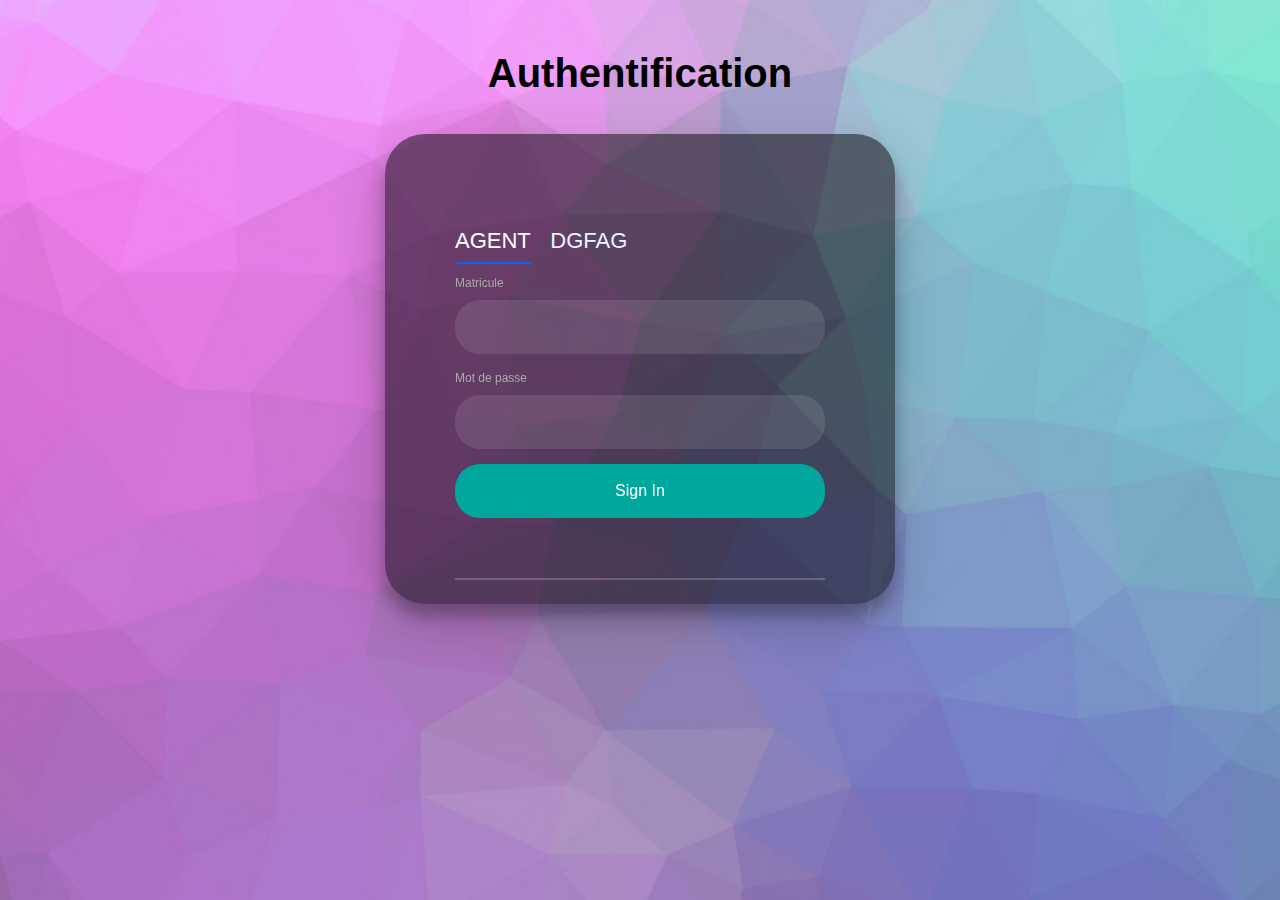
<file: index.html>
<!DOCTYPE html>
<html>
<head>
	<title>Login</title>
	<link rel="stylesheet" type="text/css" href="css/bootstrap/css/bootstrap.css">
	<link rel="stylesheet" type="text/css" href="css/style.css">
</head>
<body>

<div class="container-fluid">
	<div class="row">
		<div class="col-md-4"></div>
		<div class="col-md-4 pt-3 pb-1">
			<center>
				<h1>Authentification</h1>
			</center>
		</div>
		<div class="col-md-4"></div>
	</div>
	<div class="row">
		<div class="col-md-12">
		<div class="login-wrap">
			<div class="login-html">
				<input id="tab-1" type="radio" name="tab" class="sign-in " checked><label for="tab-1" class="tab">AGENT</label>
				<input id="tab-2" type="radio" name="tab" class="for-pwd"><label for="tab-2" class="tab">DGFAG</label>
				<div class="login-form">
					<div class="sign-in-htm">
						<div class="group">
							<label for="user" class="label">Matricule</label>
							<input id="user" type="text" class="input" >
						</div>
						<div class="group">
							<label for="pass" class="label">Mot de passe</label>
							<input id="pass" type="password" class="input" data-type="password">
						</div>
						<div class="group">
							<input type="submit" class="button" value="Sign In">
						</div>
						<div class="hr"></div>
					</div>
					<div class="for-pwd-htm">
						<div class="group">
							<label for="user" class="label">Matricule</label>
							<input id="user" type="text" class="input">
						</div>
						<div class="group">
							<label for="pass" class="label">Mot de passe</label>
							<input id="pass" type="password" class="input" data-type="password">
						</div>
						<div class="group">
							<input type="submit" class="button" value="Sign In">
						</div>
						<div class="hr"></div>
					</div>
				</div>
			</div>
		</div>
		</div>
	</div>
</div>


</body>
<script src="js/jquery.js"></script>
<script src="js/login__controller.js"></script>
</html>
</file>
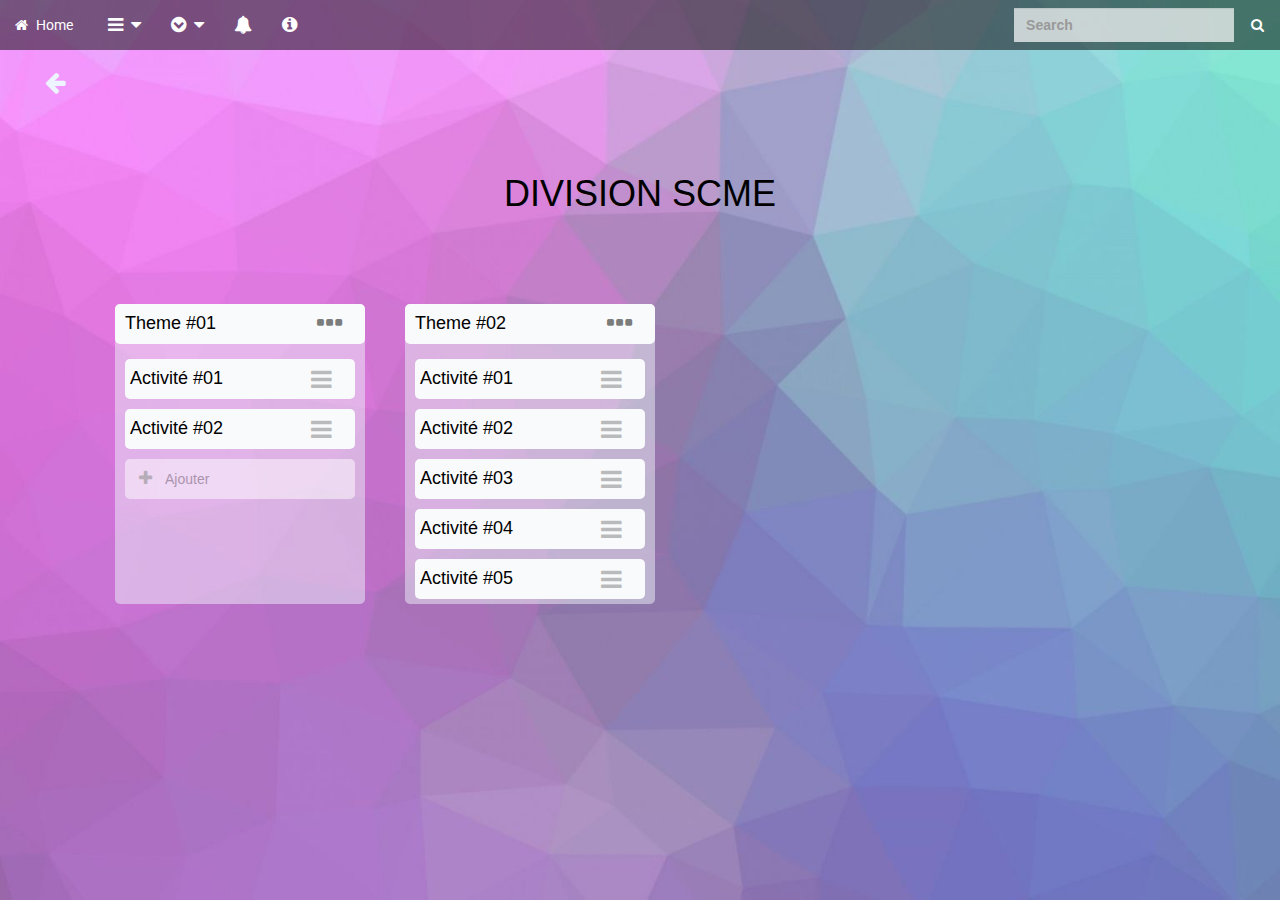
<file: tableau_division_scme.html>
<!DOCTYPE html>
<html>

<head>
	<title>Tableau de bord</title>
	<link rel="stylesheet" href="css/bootstrap_dashboard.css">
	<link rel="stylesheet" type="text/css" href="fonticons/css/font-awesome.css">
	<link rel="stylesheet" type="text/css" href="css/nav.css">
	<link rel="stylesheet" type="text/css" href="css/style.css">
	<link rel="stylesheet" href="css/jquery-ui.min.css">
	<link rel="stylesheet" href="css/jquery.modal.css">
</head>

<body>

	<!-- NAVBAR BEGIN -->
	<div class="container-fluid">
		<div class="row">
			<div>
				<nav class="navbar">
					<div class="container-fluid">
						<!-- Nav Header -->
						<div class="navbar-header">
							<button type="button" class="navbar-toggle" data-toggle="collapse" data-target="#collapse-1"
								aria-expanded="false">
								<span class="icon-bar"></span>
								<span class="icon-bar"></span>
								<span class="icon-bar"></span>
							</button>
							<a class="navbar-brand" href="#"><span class="fa fa-home"></span><span class="link">
									Home</span></a>
						</div>
						<!-- Nav Collapse -->
						<div class="navbar-collapse collapse" id="collapse-1">
							<!-- Nav Left -->
							<ul class="nav navbar-nav">
								<!-- Products -->
								<li class="dropdown">
									<a href="#" class="dropdown-toggle" data-toggle="dropdown" role="button"
										aria-haspopup="true" aria-expanded="false">
										<span class="fa fa-bars"></span><span class="link"> Menu</span> <span
											class="fa fa-caret-down"></span></a>
									<ul class="dropdown-menu">
										<li><a href="#"><span class="fa fa-power-off"></span> Logout</a></li>
										<li><a href="#"><span class="fa fa-user"></span> Account</a></li>
									</ul>
								</li>
								<!-- Services -->
								<li class="dropdown">
									<a href="#" class="dropdown-toggle" data-toggle="dropdown" role="button"
										aria-haspopup="true" aria-expanded="false">
										<span class="fa fa-chevron-circle-down"></span><span class="link"> Action</span>
										<span class="fa fa-caret-down"></span></a>
									<ul class="dropdown-menu">
										<li><a href="#"><span class="fa fa-plus-circle" /></span> Ajouter</a></li>
										<li><a href="#"><span class="fa fa-download" /></span> Imprimer</a></li>
										<li><a href="#"><span class="fa fa-database" /></span> Exporter</a></li>
									</ul>
								</li>
								<!-- About -->
								<li><a href="#"><span class="fa fa-bell"></span><span class="link">
											Notification</span></a></li>
								<!-- Contact -->
								<li><a href="#"><span class="fa fa-info-circle"></span><span class="link">
											Infos</span></a></li>
							</ul>
							<!-- Nav Right -->
							<form class="navbar-form navbar-right">
								<div class="form-group">
									<input type="text" class="form-control" placeholder="Search">
								</div>
								<button type="submit" class="btn"><span class="fa fa-search"></span></button>
							</form>
						</div>
					</div>
				</nav>
			</div>
		</div>
	</div>
	<!-- NAVBAR END -->


	<!-- CONTENT BEGIN -->
	<div class="container-fluid">
		<div class="row">
			<div class="col-md-12">
				<!-- Mettez le contenu ici -->
				<div class="division__title text-center">
					<span class="back__button">
						<i class="fa fa-arrow-left" aria-hidden="true"></i>
					</span>
					<h1 class="title">DIVISION SCME</h1>
				</div>
				<div class="division__content">

				</div>

				<!-- Modal -->
				<div class="modal ">
					<div class="modal__container">
						<div class="modal__left">
							<div class="activity__header">
								<div class="header__title">
									<span class="title__icon ">
										<i class="fa fa-credit-card" aria-hidden="true"></i>
									</span>
									<span class="title__container">
										<h4 class="activity__title"></h4>
										<h4 class="title__theme "></h4>
									</span>
								</div>
							</div>
							<div class="activity__description">
								<div class="description__field">
									<span>
										<span><i class="fa fa-align-justify" aria-hidden="true"></i></span>
										<h4>Description</h4>
									</span>
									<textarea name="" id="" cols="60" rows="5"></textarea>
								</div>
								<div class="activity__file ">
									<span class="file__title">
										<span><i class="fa fa-paperclip" aria-hidden="true"></i></span>
										<h4>Pièce jointe</h4>
									</span>
									<span class="file__selector">
										<label>
											<span class=" selector__icon "><i class="fa fa-plus"
													aria-hidden="true"></i></span>
											<input type="file" class=" hidden  " placeholder="Ajouter une pièce" />
											<span class="selector__name ">Ajouter une
												pièce</span>
										</label>
										<label>
											<span class="selector__icon "><i class="fa fa-plus"
													aria-hidden="true"></i></span>
											<input type="file" class=" hidden  " placeholder="Ajouter une pièce" />
											<span class="selector__name ">Ajouter une
												pièce</span>
										</label>
										<label>
											<span class="selector__icon "><i class="fa fa-plus"
													aria-hidden="true"></i></span>
											<input type="file" class=" hidden  " placeholder="Ajouter une pièce" />
											<span class="selector__name ">Ajouter une
												pièce</span>
										</label>

									</span>
								</div>
							</div>
							<div class="activity_cc ">
								<div class="activity__progress ">
									<h1 class="flex-none">10%</h1>
									<div class="activity__progress-bar ">
										<span class=" bg-green-500"></span>
										<span></span>
										<span></span>
										<span></san>
											<span></span>
									</div>
								</div>

								<div class="activity__attribution ">
									<div class="attribution__header">
										<div class="attribution__title  ">
											<span><i class="fa fa-thumb-tack" aria-hidden="true"></i></span>
											<span class="title_header">Responsable</span>
										</div>
										<div class="attribution__title ">
											<span><i class="fa fa-check-square" aria-hidden="true"></i></span>
											<span class="title_header">Tâche</h1>
										</div>
										<div class="attribution__title situation">
											<div class="situation__header">
												<span><i class="fa fa-check-square" aria-hidden="true"></i></span>
												<span class="title__header">Situation</span>
											</div>
										</div>
									</div>
									<div class="check__header">
										<span></span>
										<span></span>
										<span>
											<span class="check__header__title">
												<span>En cours</span>
												<span>Fait</span>
												<span>Standby</span>
												<span>Fin</span>
												<span></span>
											</span>
										</span>
									</div>
									<div class="attribution__list ">
										<div class="attrib__responsable ">
											<span class=" responsable ">
												<span class="icon__left">
													<i class="fa fa-pencil" aria-hidden="true"></i>
												</span>
												<span class="name">Persone 01</span>
											</span>
										</div>
										<div class="attrib__checklist ">
											<span class="list ">
												<span class=" icon__left ">
													<i class="fa fa-pencil" aria-hidden="true"></i>
												</span>
												<textarea class="name">Liste 01</textarea>
											</span>

										</div>
										<div class="attrib__state">

											<div class="state__check  ">
												<span class=" relative  ">
													<input type="checkbox">
													<span class="absolute icon-box "><i class="fa fa-recycle"
															aria-hidden="true"></i>
													</span>
												</span>
												<span class="relative ">
													<input type="checkbox">
													<span class="absolute icon-box"><i class="fa fa-check"
															aria-hidden="true"></i>
													</span>
												</span>

												<span class=" relative  ">
													<input type="checkbox">
													<span class="absolute icon-box text-yellow-600 "><i
															class="fa fa-archive" aria-hidden="true"></i></i>
													</span>
												</span>
												<span class="date__de__fin">
													<input id="datepicker" type="text">
													<span class="datepicker__icon">
														<i class="fa fa-clock-o" aria-hidden="true"></i>
													</span>
												</span>
												<span class="icon__right " style="color:#000"><i class="fa fa-times"
														aria-hidden="true"></i></span>
											</div>

										</div>
									</div>
									<div class="ajouter__une__tache">
										<div class="attrib__responsable ">

											<span id="ajout__tache" class=" responsable ">
												<span class="icon__left">
													<i class="fa fa-plus" aria-hidden="true"></i>
												</span>
												<h4>Ajouter une tâche</h4>
											</span>
											<span class="icon__right "><i class="fa fa-clipboard"
													aria-hidden="true"></i></span>
										</div>
									</div>
								</div>
							</div>
						</div>
						<div class="modal__right ">
							<div class="modal__setting   ">
								<span><i class="fa fa-cog" aria-hidden="true"></i></i></span>
							</div>
							<div class="modal__commentaire">
								<div class="commentaire__title ">
									<span><i class="fa fa-commenting" aria-hidden="true"></i></span>
									<h1>Commentaire</h1>
								</div>
								<div class="ajout__commentaire     ">
									<span><i class="fa fa-plus" aria-hidden="true"></i></span>
									<input
										class=" w-full shadow-lg border h-full pl-10 opacity-50 text-sm rounded-lg opacity-50 focus:outline-none focus:opacity-100  "
										placeholder="Ajouter une carte" />
								</div>
							</div>
						</div>
					</div>

				</div>

			</div>
		</div>
	</div>

	<!-- CONTENT END -->






	<!-- JAVASCRIPT LINKS -->
	<script
		src="https://static.codepen.io/assets/common/stopExecutionOnTimeout-157cd5b220a5c80d4ff8e0e70ac069bffd87a61252088146915e8726e5d9f147.js">
	</script>
	<script type="text/javascript" src="js/jquery.js"></script>
	<script src="js/jquery-ui.min.js"></script>
	<script type="text/javascript" src="js/nav.js"></script>
	<script src="js/jquery.modal.js"></script>
	<script src="js/datepicker-fr.js"></script>
	<script src="js/tableau_de_bord_scme_controller.js"></script>
	<script src="js/backButton.js"></script>



</body>

</html>
</file>
<file: css/style.css>
body {
	margin: 0;
	color: #edf3ff;
	background: #c8c8c8;
	background: url(../img/img_back.jpg) fixed;
	background-size: cover;
	font: Georgia, serif;
}

:after,
:before {
	box-sizing: border-box
}

.clearfix:after,
.clearfix:before {
	content: '';
	display: table
}

.clearfix:after {
	clear: both;
	display: block
}

a {
	color: inherit;
	text-decoration: none
}

h1 {
	color: black;
}

.login-wrap {
	width: 100%;
	margin: auto;
	max-width: 510px;
	min-height: 470px;
	position: relative;
	background-size: cover;
	box-shadow: 0 12px 15px 0 rgba(0, 0, 0, .24), 0 17px 50px 0 rgba(0, 0, 0, .19);
	border-radius: 40px;
}

.login-html {
	width: 100%;
	height: 100%;
	position: absolute;
	padding: 90px 70px 50px 70px;
	background: rgba(0, 0, 0, 0.5);
	border-radius: 40px;
}

.login-html .sign-in-htm,
.login-html .for-pwd-htm {
	top: 0;
	left: 0;
	right: 0;
	bottom: 0;
	position: absolute;
	-webkit-transform: rotateY(180deg);
	transform: rotateY(180deg);
	-webkit-backface-visibility: hidden;
	backface-visibility: hidden;
	-webkit-transition: all .4s linear;
	transition: all .4s linear;
}

.login-html .sign-in,
.login-html .for-pwd,
.login-form .group .check {
	display: none;
}

.login-html .tab {
	font-size: 22px;
	margin-right: 15px;
	padding-bottom: 5px;
	margin: 0 15px 10px 0;
	display: inline-block;
	border-bottom: 2px solid transparent;
}

.login-html .sign-in:checked+.tab,
.login-html .for-pwd:checked+.tab {
	color: #fff;
	border-color: #1161ee;
}

.login-form {
	min-height: 345px;
	position: relative;
	-webkit-perspective: 1000px;
	perspective: 1000px;
	-webkit-transform-style: preserve-3d;
	transform-style: preserve-3d;
}

.login-form .group {
	margin-bottom: 15px;
}

.login-form .group .label,
.login-form .group .input,
.login-form .group .button {
	width: 100%;
	color: #fff;
	display: block;
}

.login-form .group .input,
.login-form .group .button {
	border: none;
	padding: 15px 20px;
	border-radius: 25px;
	background: rgba(255, 255, 255, .1);
}

.login-form .group input[data-type="password"] {
	text-security: circle;
	-webkit-text-security: circle;
}

.login-form .group .label {
	color: #aaa;
	font-size: 12px;
}

.login-form .group .button {
	background: #00A79D;
}

.login-form .group label .icon {
	width: 15px;
	height: 15px;
	border-radius: 2px;
	position: relative;
	display: inline-block;
	background: rgba(255, 255, 255, .1);
}

.login-form .group label .icon:before,
.login-form .group label .icon:after {
	content: '';
	width: 10px;
	height: 2px;
	background: #fff;
	position: absolute;
	-webkit-transition: all .2s ease-in-out 0s;
	transition: all .2s ease-in-out 0s;
}

.login-form .group label .icon:before {
	left: 3px;
	width: 5px;
	bottom: 6px;
	-webkit-transform: scale(0) rotate(0);
	transform: scale(0) rotate(0);
}

.login-form .group label .icon:after {
	top: 6px;
	right: 0;
	-webkit-transform: scale(0) rotate(0);
	transform: scale(0) rotate(0);
}

.login-form .group .check:checked+label {
	color: #fff;
}

.login-form .group .check:checked+label .icon {
	background: #1161ee;
}

.login-form .group .check:checked+label .icon:before {
	-webkit-transform: scale(1) rotate(45deg);
	transform: scale(1) rotate(45deg);
}

.login-form .group .check:checked+label .icon:after {
	-webkit-transform: scale(1) rotate(-45deg);
	transform: scale(1) rotate(-45deg);
}

.login-html .sign-in:checked+.tab+.for-pwd+.tab+.login-form .sign-in-htm {
	-webkit-transform: rotate(0);
	transform: rotate(0);
}

.login-html .for-pwd:checked+.tab+.login-form .for-pwd-htm {
	-webkit-transform: rotate(0);
	transform: rotate(0);
}

.hr {
	height: 2px;
	margin: 60px 0 50px 0;
	background: rgba(255, 255, 255, .2);
}

.foot-lnk {
	text-align: center;
}

/*-----------------------------------Scrollbar--------------------------------------------*/

::-webkit-scrollbar {
  width: 5px;
  height: 5px;
}
::-webkit-scrollbar-button {
  width: 0px;
  height: 0px;
}
::-webkit-scrollbar-thumb {
  background: #e1e1e1;
  border: 0px none #ffffff;
  border-radius: 50px;
}
::-webkit-scrollbar-thumb:hover {
  background: #ffffff;
}
::-webkit-scrollbar-thumb:active {
  background: #000000;
}
::-webkit-scrollbar-track {
  background: #666666;
  border: 0px none #ffffff;
  border-radius: 50px;
}
::-webkit-scrollbar-track:hover {
  background: #666666;
}
::-webkit-scrollbar-track:active {
  background: #333333;
}
::-webkit-scrollbar-corner {
  background: transparent;
}


/*---------------------------------- tableau de bord----------------------------- */
.dashboard__title h1,
.direction__title h1,
.division__title h1 {
	margin: 80px 0;
	text-align:center
}

.division__title {
	width: 100%;
	padding-bottom: 1rem;
	display: flex;
	flex-direction: column;
}
 .back__button{
	display: flex;
	justify-content: flex-start;
	font-size: x-large;
	padding-left: 3rem;
	cursor: pointer;
	
	
}


.dashboard__content {
	padding: 0 100px;
	display: grid;
	grid-template-columns: repeat(4, 1fr);
	grid-gap: 10px
}

.direction {
	height: 50px;
	display: flex;
	justify-content: center;
	align-items: center;
	width: 300px;
	margin: 5px;
}

.direction span {
	background-color: #edf2f7;
	background-color: rgba(237, 242, 247, .5);
	font-size: xx-large;
	cursor: pointer;
	width: 300px;
	text-align: center;
	border-radius: .8rem;
	color: #000
}


.direction span:hover,
.division:hover,
.service p:hover {
	background-color: #4299e1;
	background-color: rgba(66, 153, 225, .75)
}

li {
	list-style: none
}

.direction__content {
	padding-left: 8rem;
	padding-right: 8rem;
	padding-bottom: 2.5rem;
}

.services {
	width: 100%;
	padding: 0;
	margin: 0;
}

.services ul,
.services ul li {
	display: inline;
	padding: 0;
}

.services li {
	display: flex;
	font-size: xx-large;
	cursor: pointer;
	width: 100%;
	margin-right: 20px;
}

.services li span {
	background-color: #edf2f7;
	background-color: rgba(237, 242, 247, .5);
	height: 100%;
	font-size: xx-large;
	cursor: pointer;
	width: 200px;
	margin-right: 40px;
	margin-bottom: 30px;
	text-align: center;
	border-radius: 5px;
	color: #000;
	-webkit-touch-callout: none;
	-webkit-user-select: none;
	-khtml-user-select: none;
	-moz-user-select: none;
	-ms-user-select: none;
	user-select: none;
}

.services li span:hover {
	background-color: #4299e1;
	background-color: rgba(66, 153, 225, .75)
}

.services li ul {

	height: 100%;
	width: 80%;
	display: flex;
	justify-content: space-evenly
}

.services li ul li {
	width: 300px;
	background-color: #edf2f7;
	background-color: rgba(237, 242, 247, .5);
	margin-right: 40px;
	margin-bottom: 30px;
	text-align: center;
	border-radius: 5px;
	color: #000;
	-webkit-touch-callout: none;
	-webkit-user-select: none;
	-khtml-user-select: none;
	-moz-user-select: none;
	-ms-user-select: none;
	user-select: none;
}

.services li ul li a {
	text-decoration: none
}

.services li ul li:hover {
	background-color: #4299e1;
	background-color: rgba(66, 153, 225, .75)
}

.division__content {
	display: flex;
	width: 100%;
	padding-left: 8rem;
	padding-right: 8rem;
	padding-bottom: 2.5rem;
}

.theme__container {
	background-color: #edf2f7;
	background-color: rgba(237, 242, 247, .5);
	width: 250px;
	margin: 0 2rem;
	max-height: 300px;
	border-radius: 5px;

}

.theme__title {
	width: 100%;
	height: 40px;
	display: flex;
	align-items: center;
	background-color: #F9FAFB;
	border-radius: 5px
}

.theme__title h4 {
	color: #000;
	margin-left: 1rem;
	height: 40px;
	width: 70%;
	display: flex;
	align-items: center
}

.theme__title .theme__icon {
	width: 30%;
	height: 40px;
	display: flex;
	align-items: center;
	justify-content: center;
	font-size: xx-large;
	color: #000;
	opacity: .5;
}

.theme__content {
	display: flex;
	flex-direction: column;
	width: 100%;
	padding: 0 .5rem;
	overflow: hidden
}

.activité__container {
	width: 100%;
	max-height: 250px;
	margin-top: .5rem;
	margin-bottom: .5rem;
	padding: 0 .5rem;
	padding-top: 1rem;
	overflow-y: auto;
}

.activity {
	width: 100%;
	height: 40px;
	background-color: #F9FAFB;
	/*background-color: rgba(237, 242, 247, .5);*/
	border-radius: 5px;
	display: flex;
	align-items: center;
	margin-bottom: 1rem;
	cursor: pointer
}

.activity:hover {
	background-color: #4299e1;
	background-color: rgba(66, 153, 225, .75)
}

.activity h4 {
	color: #000;
	margin-left: .5rem;
	width: 70%
}

.activity span {
	width: 30%;
	height: 100%;
	display: flex;
	align-items: center;
	justify-content: center;
	font-size: x-large;
	color: #000;
	opacity: .25;
}

.theme__action {
	width: 100%;
	height: 40px;
	display: flex;
	align-items: center;
	border-radius: 5px;
	margin-bottom: 1rem;
}

.theme__action span {

	width: 100%;
	height: 40px;
	display: flex;
	align-items: center;
	position: relative;

}

.theme__action span .action__icon {
	position: absolute;
	width: 40px;
	height: 40px;
	display: flex;
	align-items: center;
	justify-content: center;
	border-radius: 5px;
	font-size: larger;
	color: #000;
	opacity: .5;
}

.theme__action span input {
	width: 100%;
	height: 40px;
	padding-left: 4rem;
	opacity: .5;
	border: none;
	border-radius: 5px;
	color: #000
}

.theme__action span input:focus {
	opacity: 1;
	outline: none
}

.modal {
	width: 100%
}

.modal__container {
	display: flex;
	width: 1100px;
	height: 100%;
	padding-left: 1rem;
}

.modal__left {
	width: 70%;
	height: 100%;
	padding: 20px
}

.activity__header {
	width: 100%;
	display: flex;
	justify-content: space-evenly
}

.header__title {
	width: 100%;
	display: flex;
	padding-top: .75rem;
}

.header__title .title__icon {
	font-size: 40px;
	padding-top: .5rem;
	margin-right: 1rem;
	display: flex;
	color: #000
}

.header__title .title__container {
	display: flex;
	flex-direction: column;
	margin-left: .5rem;
	justify-content: start;
	color: #000
}

.title__container .activity__title {
	font-size: 30px;


}

.title__container .title__theme {
	font-size: small;
	margin: 0 !important;
}

.activity__description {
	width: 100%;
	display: flex;
	justify-content: space-evenly;
	margin-top: 1.5rem;
}

.description__field {
	width: 100%;
}

.description__field span {
	display: flex;
	align-items: center;
	margin-left: 2rem;
}

.description__field span span {
	font-size: large;
	display: flex;
	align-items: center;
	margin-right: 1rem;
	color: #000;
}

.description__field span h4 {
	text-align: center;
	font-size: x-large;
	color: #000;
}

.description__field textarea {
	border-radius: .5rem;
	padding: 1rem;
	box-shadow: rgba(0, 0, 0, .19);
	resize: none;
	color: #000;

}

.activity__file {
	width: 100%;
	display: flex;
	flex-direction: column;
	align-items: center;
	padding-left: .25rem;
}

.activity__file .file__title {
	display: flex;
	align-items: center;
	margin-left: .25rem;
}

.file__title span {
	font-size: x-large;
	display: flex;
	align-items: center;
	margin-right: 1rem;
	color: #000
}

.file__title h4 {
	text-align: center;
	font-size: x-large;
	color: #000;
}

.file__selector label {
	position: relative;
	padding: 0 1rem;
	margin-left: 1rem;
	margin-bottom: .75rem;
	height: 35px;
	width: 170px;
	border-radius: 5px;
	background: #fff;
	opacity: .5;
	display: flex;
	align-items: center;
	cursor: pointer;
	font-size: small;
	border: 1px solid #000;
	border-radius: 5px;

}

.file__selector label .selector__icon {
	position: absolute;
	height: 35px;
	width: 35px;
	display: flex;
	justify-content: start;
	align-items: center;
	cursor: pointer;
	font-size: larger;
	color: #000;

	opacity: .5;
	box-shadow: rgba(24, 3, 3, 0.1);
}

.file__selector label .selector__name {
	height: 35px;
	color: #000;
	width: 100%;
	display: flex;
	justify-content: flex-end;
	align-items: center;
	margin-left: 2rem;
}

.activity_cc {
	display: flex;
	flex-direction: column;
	width: 100%;
	margin-bottom: .5rem;
	padding-left: 1rem;
	margin-top: 1.5rem;
}

.activity__progress {
	display: flex;
	align-items: center;
	justify-content: center;
	width: 100%;
}

.activity__progress h1 {
	flex: none;
	font-size: medium;
}

.activity__progress .activity__progress-bar {
	width: 100%;
	display: flex;
	flex-shrink: 0;
	align-items: center;
	margin-left: 1rem;
	height: 1rem;
	background: #fff;
	border-radius: 5px
}

.activity__progress-bar span.bg-green-500 {
	background: #34D399;
	height: 1rem;
	width: 100%;
	border-radius: 5px
}

.activity__progress-bar span {
	width: 100%;
}

.activity__attribution {
	flex-shrink: 0;
	width: 100%;
}

.attribution__header {
	width: 100%;
	display: grid;
	grid-template-columns: 1fr 1fr 2fr;
	grid-gap: 1.5rem ;
}


.check__header{
	width: 100%;
	display: grid;
	grid-template-columns: 1fr 1fr 2fr;
	grid-gap: 2.25rem ;
}
.check__header .check__header__title{
	width: 100%;;
	display: grid;
	place-content: center;
	font-size:small;
	place-items: center;
	grid-template-columns:1fr 1fr 1fr 2fr 1fr;
	color: #000;
}
.attribution__title {
	display: flex;
	justify-content: flex-start;
	margin-left: .5rem;
	width: 100%;
}

.attribution__title span {
	margin-left: .75rem;
	font-size: x-large;
	color: #000;
}

.attribution__title,
.title_header {
	margin-left: .75rem;
	font-size: x-large;
	margin-top: 0 !important;
	margin-bottom: 0 !important;
}

.attribution__list {
	display: grid;
	grid-template-columns:1fr 1fr 2fr;
	align-items: center;
	grid-gap: 1.5rem ;
	width: 100%;
	margin-bottom: 1rem;
	
}

.attrib__responsable,
.attrib__checklist
 {
	width: 100%;
	display: flex;
	justify-content: flex-start;
	align-items: center;
	margin-left: .25rem;
	margin-right: .25rem

}

.attrib__checklist{
	height:100%
}

.attrib__state .state__check{
	display: grid;
	grid-template-columns:1fr 1fr 1fr 2fr 1fr;
	place-content: center;
	place-items: center;
	width: 100%;
}
.attrib__state .state__check span input{
	width: 100%;
	color: #000000;
	font-size: small;
	border: none
}

.situation {
	display: flex;
	justify-content: center !important;
	flex-direction: column;
	margin:0
}
.situation__header{
	display: flex;
	justify-content:center;
	width: 100%;
}

.attrib__responsable .responsable
 {
	display: flex;
	align-items: center;
	background: #fff;
	width: 16rem;
	height: 3.25rem;
	border-radius: 5px;
	margin-left: 1rem;

}

.attrib__checklist .list{
	display: flex;
	align-items: center;
	background: #fff;
	width: 16rem;
	height: 80%;
	border-radius: 5px;
	margin-left: 1rem;
}

.list textarea{
 border: none;
}
.list textarea:focus{
 outline: none;
}

.icon__right {
	display: flex;
	height:4rem;
	width: 4rem;
	align-items: center;
	justify-content: center;
	color: #000;
	font-size: large;
	cursor: pointer;
}


.responsable .icon__left,
.list .icon__left {
	display: flex;
	align-items: center;
	height: 100%;
	width: 1rem;
	margin-left: .5rem;
	margin-right: 1rem;
	color: #000;
	font-size: large;
}

.responsable .name,
.list .name {
	height: 100%;
	width: 100%;
	display: flex;
	align-items: center;
	font-size: medium;
	color: #000;
	font-size: medium;
}

.state__check .relative {
	position: relative;
	height: 4rem;
	width: 4rem;
	display: flex;
	justify-content: center;
	align-items: center;
	background: #fff;
	border-radius: 5px;
}
.state__check .relative input[type="checkbox"]{
	position:absolute;
	cursor:pointer;
	width:3rem;
	opacity:0;
	height:3rem;
	margin:0

}
.state__check .absolute {
	visibility:hidden;
	color: #34D399;
	display: flex;
	align-items: center;
	height: 100%;
	width: 4rem;
	justify-content: center;
	font-size: x-large
}
.state__check .relative input[type="checkbox"]:checked ~ .icon-box{
	visibility: visible;
}
.state__check #date__de__fin {
	height: 100%;
	width: 4rem;
	background: #fff;
	border-radius: 5px
}
.date__de__fin{
	height: 100%;
	display: flex;
	align-items: center;
	padding-left:.5rem
}

.date__de__fin input{
	height:3.25rem;
	padding-left:3.5rem
}
.date__de__fin .datepicker__icon{
position: absolute;
width: 3.25rem;
font-size: x-large;
display: flex;
justify-content: center;
align-items: center;
justify-self: flex-end;
color: #000000;
}

.state__check .text-yellow-600 {
	color: #D97706
}

.state__check .text-red-600 {
	color: #DC2626
}



.ajouter__une__tache {
	flex-shrink: 0;
}

.attribution__li .attrib__responsable {
	margin-top: 1.5rem;
	width: 100%;
	margin-right: 0.25rem;
	margin-left: 0.25rem;
	display: flex;
	align-items: center;
	justify-content: flex-start
}

.attrib__responsable .responsable h4{
	width: 12rem;
	display: flex;
	align-items: center;
	justify-content:center;
	border: none;
	height: 100%;
	font-size: x-small;
	opacity: .75;
	color: #000;
}

.attrib__responsable .responsable{
	cursor: pointer;
}

.attrib__responsable .responsable .icon__right {
	display: flex;
	height: 100%;
	align-items: center;
	color: #000;
	font-size: large;
}

.modal__right {
	height: 100%;
	width: 30%;
	display: flex;
	flex-direction: column;
	padding: 20px;
	align-items: center;
	justify-content: center;
}

.modal__setting {
	height: 30%;
	width: 100%;
}

.modal__setting span {
	font-size: 50px;
	height: 100%;
	display: flex;
	justify-content: flex-end;
	color: #000
}

.modal__commentaire {
	width: 95%;
	height: 400px;
	padding-top: 1rem;
	padding-bottom: 1rem;
	background: #fff;
	border-radius: 10px;
	-webkit-box-shadow: 0px 0px 5px 3px rgba(0, 0, 0, 0.22);
	box-shadow: 0px 0px 5px 3px rgba(0, 0, 0, 0.22);
}

.commentaire__title {
	width: 100%;
	height: 2.5rem;
	display: flex;
	align-items: center;
	justify-content: center;
	margin-top: 1rem;
	margin-bottom: 1rem;


}

.commentaire__title span {
	display: flex;
	height: 100%;
	font-size: large;
	color: #000;
	align-items: center;
	margin-right: 1.5rem;
}

.commentaire__title h1 {
	font-size: large;
	height: 100%;
	display: flex;
	align-items: center;
	margin-top: .25rem;
	margin-bottom: .25rem;
}

.ajout__commentaire {
	width: 100%;
	position: relative;
	padding-left: 1rem;
	padding-right: 1rem;
	height: 3.25rem;
	display: flex;
	align-items: center;
	border-radius: 5px;
	opacity: 0.5;
}

.ajout__commentaire span {
	position: absolute;
	height: 100%;
	width: 2.5rem;
	opacity: .5;
	font-size: large;
	height: 100%;
	display: flex;
	align-items: center;
	justify-content: center;
	color: #000
}

.ajout__commentaire input {
	width: 100%;
	padding-left: 2.5rem;
	font-size: small;
	height: 100%;
	border-radius: 5px;

}

.ajout__commentaire input:focus {
	color: #000
}
</file>
<file: css/nav.css>
@import url("https://fonts.googleapis.com/css?family=Roboto");


#nav-colors, #font-colors, #edges {
  margin-top: 10px;
}
#nav-colors .btn, #font-colors .btn, #edges .btn {
  display: inline-block;
  padding: 10px;
  margin: 0 5px;
  border: 2px solid #111111;
  transition: 0.2s ease;
}
#nav-colors .btn:hover, #font-colors .btn:hover, #edges .btn:hover {
  border: 2px solid white;
}


.navbar {
  border: 0;
  border-radius: 0;
  background: rgba(0,0,0,0.5);
}


.navbar .nav li > a, .navbar .navbar-brand {
  max-height: 50px;
  width: auto;
  background: transparent !important;
  font-size: 18px;
  transition: 0.2s ease-in-out;
}
.navbar .nav li > a:hover, .navbar .navbar-brand:hover {
  background-color: rgba(255, 255, 255, 0.2);
  font-size: 14px;
}
.navbar .nav li > a:hover .link, .navbar .navbar-brand:hover .link {
  width: 100%;
  padding: 0 5px 0 5px;
  visibility: visible;
  font-size: 14px;
}
.navbar .link {
  width: 0;
  font-family: "Roboto", sans-serif;
  transition: 0.2s ease-in-out;
  visibility: hidden;
  font-size: 0px;
}
.navbar span {
  color: white;
}
.navbar .navbar-toggle {
  padding-right: 0;
}
.navbar .navbar-toggle .icon-bar {
  background: white;
}
.navbar .navbar-collapse {
  display: none;
}
.navbar button {
  background: transparent;
}
.navbar button[type=submit] {
  padding-right: 0;
}
.navbar button[type=submit] span {
  transition: 0.5s ease-in-out;
}
.navbar button[type=submit]:hover span {
  transform: scale(1.3) rotate(90deg);
}
.navbar form {
  padding: 0;
}
.navbar form .form-control {
  border: 0;
  border-radius: 0;
  color: black;
  font-weight: bold;
  background: rgba(255, 255, 255, 0.7);
  transition: 0.2s ease-in-out;
}
.navbar form .form-control:hover {
  background: white;
}
.navbar .dropdown .fa-caret-down {
  padding-left: 3px;
  font-size: 18px;
  transition: 0.4s ease;
}
.navbar .dropdown.open {
  background: rgba(0,0,0,0.5);
  font-size: 14px;
}
.navbar .dropdown.open .link {
  width: 100%;
  visibility: visible;
  font-size: 14px;
  padding: 0 5px 0 5px;
}
.navbar .dropdown.open .dropdown-toggle {
  font-size: 14px;
}
.navbar .dropdown.open .fa-caret-down {
  transform: rotate(180deg);
}
.navbar .dropdown .dropdown-menu {
  min-width: 0px !important;
  width: 100%;
  background: rgba(0,0,0,0.5);
  text-align: center;
  border-radius: 0;
}
.navbar .dropdown .dropdown-menu li, .navbar .dropdown .dropdown-menu a {
  color: white;
  font-size: 14px;
  line-height: 30px;
}
.navbar .dropdown .dropdown-menu li:hover, .navbar .dropdown .dropdown-menu a:hover {
  color: white;
  letter-spacing: 1px;
  background: transparent;
}
.navbar .dropdown .dropdown-menu a {
  padding: 0 15px 0 15px;
}

@media (max-width: 769px) {
  .navbar .link {
    padding-left: 10px;
    visibility: visible;
    width: 100%;
    font-size: 14px;
  }
  .navbar .navbar-brand .link {
    visibility: hidden;
  }

  .dropdown .dropdown-menu {
    text-align: left !important;
  }

  button[type=submit] {
    width: 50%;
    float: left;
  }

  .navbar-form {
    border: 0;
  }

  .form-group {
    padding: 0;
    margin: 0;
  }
  .form-group input {
    width: 50%;
    float: left;
  }
}

/*# sourceMappingURL=nav.css.map */
</file>
